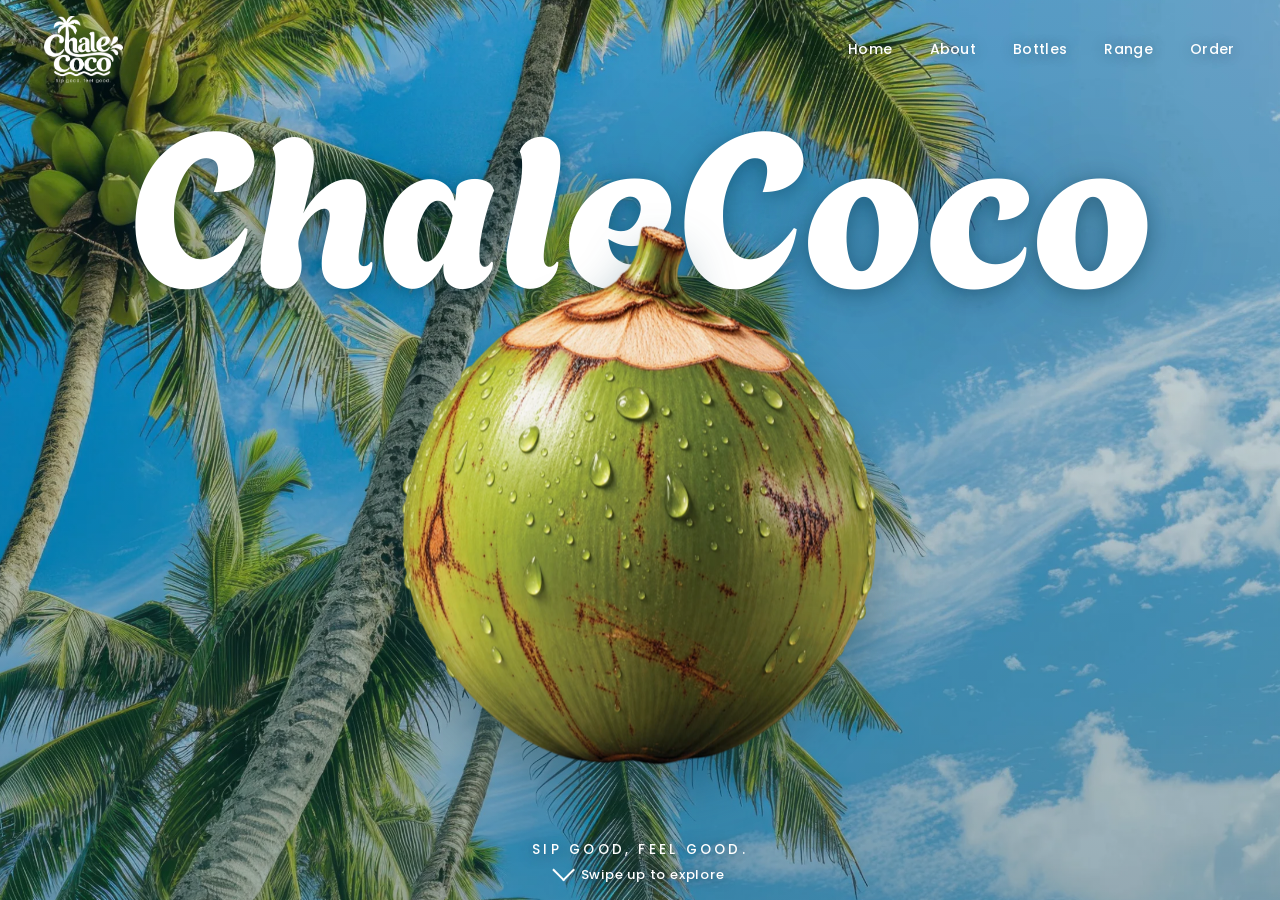
<file: index.html>
<!doctype html><html lang="en" class="intro"><head><meta charset="utf-8">
<meta name="viewport" content="width=device-width,initial-scale=1,viewport-fit=cover">
<title>ChaleCoco — Sip good, feel good</title>
<meta name="description" content="100% pure, hand-picked Ghanaian coconut water with zero added sugar. Order on WhatsApp: 0531014722.">
<link rel="preconnect" href="https://fonts.googleapis.com"><link rel="preconnect" href="https://fonts.gstatic.com" crossorigin>
<link href="https://fonts.googleapis.com/css2?family=Agbalumo&family=Poppins:wght@400;500;600&display=swap" rel="stylesheet">
<link rel="stylesheet" href="styles.css"></head>
<body><div id="stage" data-s="0">
<div class="photo"></div><div class="photo b"></div><div class="veil"></div><div class="veil l"></div>
<nav><a class="brand" href="#" data-go="0" aria-label="ChaleCoco home"><span class="logo"></span></a>
 <button class="menu-toggle" type="button" aria-label="Open navigation menu" aria-controls="nav-links" aria-expanded="false"><span></span><span></span><span></span></button>
 <div class="links" id="nav-links"><a href="#" data-go="0">Home</a><a href="#" data-go="1">About</a><a href="#" data-go="2">Bottles</a><a href="#" data-go="3">Range</a><a href="#" data-go="4">Order</a></div></nav>

<h1 class="mark">ChaleCoco</h1>
<p class="tag0">Sip good, feel good.</p>

<div class="coco"><img src="assets/coconut.webp" alt="A fresh green ChaleCoco coconut" draggable="false"></div>
<img class="cooler" src="assets/cooler.webp" alt="ChaleCoco pink and green bottles on ice" draggable="false">

<section class="about"><p class="eyebrow">About ChaleCoco</p>
 <h2>ChaleCoco is 100% pure, hand-picked Ghanaian coconut water with zero added sugar; fresh, refreshing hydration straight from the tree.</h2>
 <p>Whether it&rsquo;s a quick team treat or a special celebration, bring the refreshing goodness of ChaleCoco to the occasion.</p>
 <ul class="facts"><li>100% pure</li><li>No added sugar</li><li>Natural hydration</li><li>Fresh from the tree</li></ul></section>
<div class="copy1"><h2>Good vibes, great company<br>and naturally refreshing sips.</h2><p class="eyebrow">Pink &amp; green bottles &middot; 100% pure Ghanaian coconut water</p></div>

<section class="p2"><div class="stallwrap"><img src="assets/stall.webp" alt="Friends enjoying ChaleCoco at an event stall" draggable="false"></div>
 <div class="menu"><h2>The range</h2><div id="list" class="list"></div>
 <h3>Perfect for every occasion</h3><ul class="occ"><li>Lunch breaks &amp; team treats</li><li>Corporate events &amp; team building</li><li>End-of-year celebrations</li><li>Weddings &amp; milestone celebrations</li></ul></div></section>

<section class="p3"><picture class="p3photo-wrap"><source media="(max-width:720px), (max-aspect-ratio:9/10)" srcset="assets/couple.webp"><img class="p3photo" src="assets/stall.webp" alt="Friends enjoying ChaleCoco at the event stall" draggable="false"></picture><div class="cta">
 <h2>Refresh the moment<br>with ChaleCoco.</h2>
 <a class="order" data-wa href="#" target="_blank" rel="noopener"><svg viewBox="0 0 32 32" aria-hidden="true"><path d="M16 3a13 13 0 0 0-11 19.9L3 29l6.3-2A13 13 0 1 0 16 3zm0 2.4a10.6 10.6 0 1 1-5.5 19.7l-.4-.2-3.7 1.2 1.2-3.6-.3-.4A10.6 10.6 0 0 1 16 5.4zm-4 5.4c-.3 0-.7.1-1 .5-.4.4-1.3 1.3-1.3 3.1s1.3 3.6 1.5 3.8c.2.3 2.6 4.1 6.4 5.6 3.1 1.2 3.7 1 4.4.9.7-.1 2.2-.9 2.5-1.8.3-.9.3-1.6.2-1.8-.1-.2-.4-.3-.8-.5s-2.2-1.1-2.5-1.2c-.3-.1-.6-.2-.8.2-.2.3-.9 1.2-1.1 1.4-.2.2-.4.3-.7.1-.4-.2-1.5-.5-2.8-1.7-1-.9-1.7-2-1.9-2.4-.2-.4 0-.6.2-.8l.5-.6c.2-.2.2-.4.4-.6.1-.3.1-.5 0-.7l-1.1-2.7c-.3-.7-.6-.6-.8-.6z"/></svg><span>Order on WhatsApp</span></a>
 <p class="num">Call <a href="tel:+233531014722">0531014722</a></p>
 <p class="sign">Sip good, feel good.</p>
 <div class="socials"><span>Follow us</span>
  <a class="social-link" href="#" data-social-placeholder aria-disabled="true" aria-label="Instagram (coming soon)"><svg viewBox="0 0 24 24" aria-hidden="true"><rect x="3.25" y="3.25" width="17.5" height="17.5" rx="5" fill="none" stroke="currentColor" stroke-width="1.8"/><circle cx="12" cy="12" r="4" fill="none" stroke="currentColor" stroke-width="1.8"/><circle cx="17.7" cy="6.5" r="1.1" fill="currentColor"/></svg></a>
  <a class="social-link" href="#" data-social-placeholder aria-disabled="true" aria-label="Facebook (coming soon)"><svg viewBox="0 0 24 24" aria-hidden="true"><path d="M13.6 21v-8h2.8l.4-3h-3.2V8.1c0-.9.3-1.5 1.6-1.5h1.7V3.9c-.3 0-1.4-.1-2.6-.1-2.6 0-4.3 1.6-4.3 4.5V10H7.2v3H10v8z" fill="currentColor"/></svg></a>
  <a class="social-link" href="#" data-social-placeholder aria-disabled="true" aria-label="TikTok (coming soon)"><svg viewBox="0 0 24 24" aria-hidden="true"><path d="M15.7 3h-3.2v12.3a2.7 2.7 0 1 1-2.4-2.7v-3.3a6 6 0 1 0 5.6 6V9.1a8.3 8.3 0 0 0 4.8 1.5V7.3a5 5 0 0 1-4.8-4.3Z" fill="currentColor"/></svg></a>
 </div></div></section>

<div class="explore-hint" aria-hidden="true"><span class="hint-arrow"></span><span>Swipe up to explore</span></div>
</div><script src="main.js"></script></body></html>
</file>
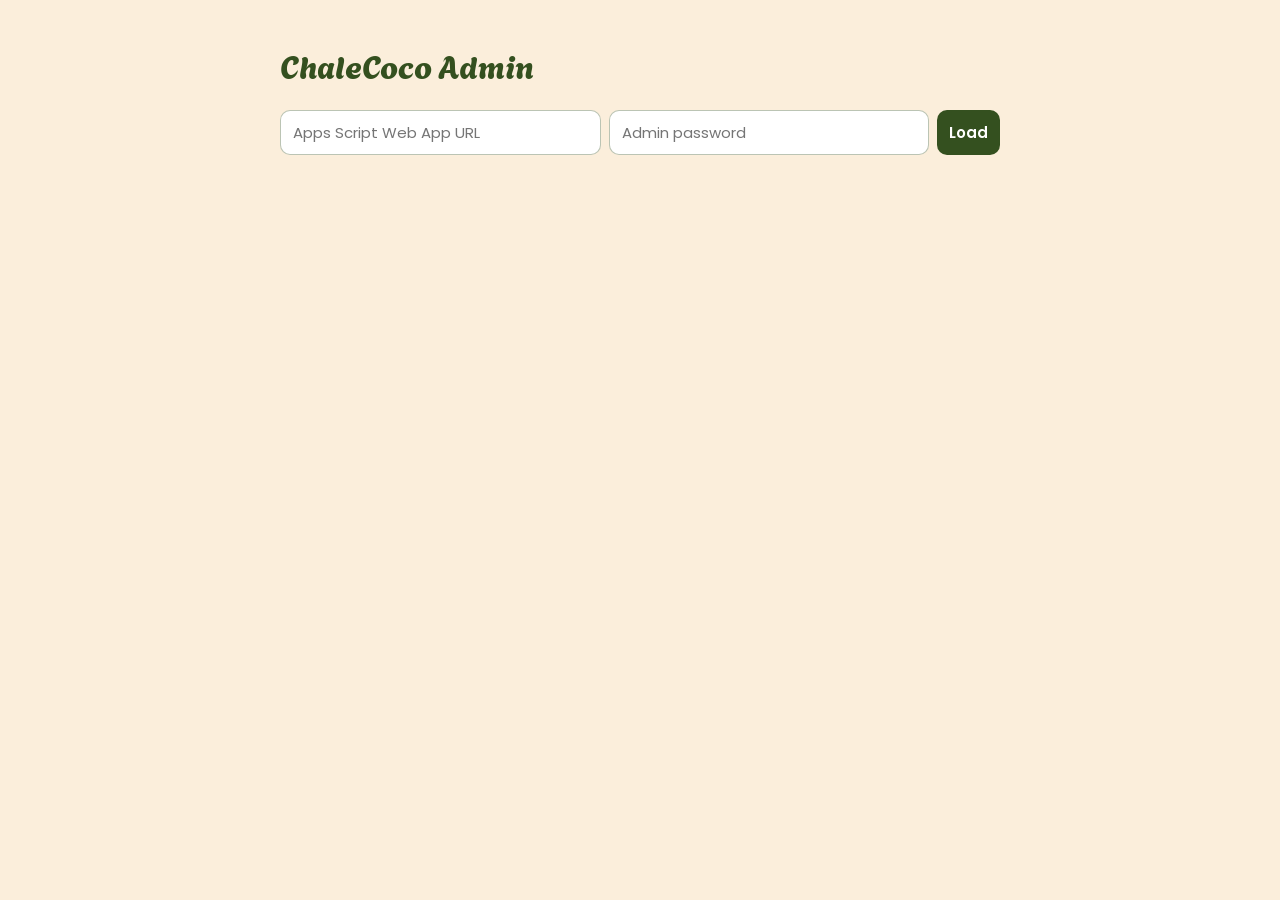
<file: admin.html>
<!doctype html><html lang="en"><head><meta charset="utf-8"><meta name="viewport" content="width=device-width,initial-scale=1"><meta name="robots" content="noindex">
<title>ChaleCoco Admin</title><link href="https://fonts.googleapis.com/css2?family=Agbalumo&family=Poppins:wght@400;500;600&display=swap" rel="stylesheet">
<style>*{box-sizing:border-box}body{margin:0;background:#FBEEDB;color:#26361a;font:15px Poppins,sans-serif;padding:20px}main{max-width:720px;margin:auto}
h1{font:400 32px Agbalumo,cursive;color:#34501F}input,select,button{font:inherit;padding:10px 12px;border-radius:10px;border:1px solid #34501F55;background:#fff;min-height:44px}
button{background:#34501F;color:#fff;border:0;cursor:pointer;font-weight:600}button.x{background:#a3321f}button.g{background:#fff;color:#34501F;border:1px solid #34501F}
.row{display:flex;gap:8px;flex-wrap:wrap;margin:10px 0}.row input{flex:1;min-width:150px}.card{background:#fff;border-radius:16px;padding:14px;margin:10px 0;display:grid;gap:8px}.card.off{opacity:.55}
#msg{min-height:1.4em;color:#a3321f}</style></head><body><main><h1>ChaleCoco Admin</h1>
<div class="row"><input id="api" placeholder="Apps Script Web App URL"><input id="pw" type="password" placeholder="Admin password"><button id="load">Load</button></div><p id="msg"></p>
<div id="add" hidden><h3>Add a product</h3><div class="row"><input id="n" placeholder="Name"><input id="d" placeholder="Short description"></div>
<div class="row"><input id="pr" placeholder="Price (GH₵, optional)"><select id="t"><option value="green">Green</option><option value="pink">Pink</option></select><button id="addb">Add</button></div></div><div id="list"></div>
<script>
const $=s=>document.querySelector(s);$('#api').value=localStorage.api||'';
const call=async(b)=>{const r=await fetch($('#api').value,{method:'POST',headers:{'Content-Type':'text/plain'},body:JSON.stringify({pw:$('#pw').value,...b})});return r.json()};
function draw(ps){$('#list').innerHTML=ps.map(p=>`<div class="card ${p.active?'':'off'}"><b>${esc(p.name)}</b><small>${esc(p.desc)}</small>
<div class="row"><input value="${esc(p.price)}" placeholder="Price" onchange="up('${p.id}',{price:this.value})"><button class="g" onclick="up('${p.id}',{active:${!p.active}})">${p.active?'Hide':'Show'}</button><button class="x" onclick="del('${p.id}')">Delete</button></div></div>`).join('')}
const esc=s=>String(s).replace(/[&<>"']/g,c=>({'&':'&amp;','<':'&lt;','>':'&gt;','"':'&quot;',"'":'&#39;'}[c]));
async function run(b){$('#msg').textContent='';try{const r=await call(b);if(r.error)throw r.error;draw(r.products);$('#add').hidden=false}catch(e){$('#msg').textContent=String(e)}}
$('#load').onclick=async()=>{localStorage.api=$('#api').value;try{const r=await(await fetch($('#api').value+'?pw='+encodeURIComponent($('#pw').value))).json();draw(r.products);$('#add').hidden=false}catch(e){$('#msg').textContent='Could not load. Check the URL and password.'}};
const up=(id,p)=>run({action:'update',id,p}),del=id=>confirm('Delete this product?')&&run({action:'delete',id});
$('#addb').onclick=()=>run({action:'add',p:{name:$('#n').value,desc:$('#d').value,price:$('#pr').value,tone:$('#t').value}});
</script></main></body></html>
</file>
<file: styles.css>
@charset "UTF-8";
:root{--ink:#0A4A5C;--sea:#0C8099;--pale:#EDF6F7;--disp:Agbalumo,cursive;--body:Poppins,system-ui,sans-serif;--ej:cubic-bezier(.3,0,.05,1);--ep:cubic-bezier(.3,0,.15,1);--t:1.25s}
*{box-sizing:border-box;margin:0;padding:0}
html,body{height:100%;overflow:hidden;overscroll-behavior:none;background:#2c9fc7;color:#fff;font:400 16px/1.5 var(--body);-webkit-font-smoothing:antialiased}
button{font:inherit}img{display:block;max-width:100%;user-select:none;-webkit-user-drag:none}a{color:inherit}
h1,h2,h3{font-family:var(--disp);font-weight:400}
.eyebrow{font-size:12px;font-weight:500;letter-spacing:.22em;text-transform:uppercase;opacity:.9}
#stage{position:fixed;inset:0;height:100svh;overflow:hidden;--x:0vw;--y:5vh;--k:.93;--cw:min(66vh,88vw);--intro-y:0vh}
/* photography */
.photo{position:absolute;inset:-1px;background:url(assets/hero.webp) 50% 40%/cover;transform-origin:50% 40%;transform:translateY(var(--intro-y)) scale(1.04);transition:transform 1.8s var(--ep),opacity 1.1s var(--ep);pointer-events:none}
.photo.b{background:url(assets/palm.webp) 50% 38%/cover;opacity:0;transform:translateY(var(--intro-y)) scale(1.1)}
.veil{position:absolute;inset:0;background:linear-gradient(rgba(4,58,78,.16),rgba(4,58,78,.36));opacity:1;transition:opacity 1.2s var(--ep);pointer-events:none}
.veil.l{background:linear-gradient(90deg,rgba(3,42,38,.86),rgba(3,42,38,.55) 48%,rgba(3,42,38,.05) 82%);opacity:0}
/* nav */
nav{position:fixed;z-index:20;inset:0 0 auto;display:flex;align-items:center;justify-content:space-between;gap:16px;padding:max(10px,1.8vh) clamp(18px,3.4vw,48px);color:#fff;transition:color .5s}
.brand{display:block;filter:drop-shadow(0 1px 12px rgba(0,40,60,.4))}
.logo{display:block;height:clamp(52px,7.4vh,72px);aspect-ratio:900/758;background:currentColor;-webkit-mask:url(assets/logo.png) center/contain no-repeat;mask:url(assets/logo.png) center/contain no-repeat}
.links{display:flex;gap:clamp(18px,2.6vw,40px);font-weight:500;font-size:14px;letter-spacing:.02em;text-shadow:0 1px 14px rgba(0,50,70,.4)}
.links a{text-decoration:none;padding:10px 2px;position:relative}
.links a:after{content:"";position:absolute;left:2px;right:2px;bottom:5px;height:1px;background:currentColor;transform:scaleX(0);transform-origin:left;transition:transform .35s}
.links a:hover:after,.links a:focus-visible:after{transform:scaleX(1)}
.menu-toggle{display:none;width:44px;height:44px;border:1px solid rgba(255,255,255,.62);border-radius:50%;background:rgba(4,58,78,.28);color:inherit;align-items:center;justify-content:center;flex-direction:column;gap:4px;cursor:pointer;backdrop-filter:blur(8px);-webkit-tap-highlight-color:transparent}
.menu-toggle span{display:block;width:17px;height:1.5px;border-radius:2px;background:currentColor;transition:transform .25s,opacity .2s}
nav[data-open="true"] .menu-toggle span:first-child{transform:translateY(5.5px) rotate(45deg)}
nav[data-open="true"] .menu-toggle span:nth-child(2){opacity:0}
nav[data-open="true"] .menu-toggle span:last-child{transform:translateY(-5.5px) rotate(-45deg)}
nav[data-open="true"] .links{position:absolute;top:calc(100% + 8px);right:clamp(14px,3.4vw,48px);display:flex;flex-direction:column;gap:2px;min-width:176px;max-height:calc(100svh - 104px);overflow-y:auto;overscroll-behavior:contain;padding:8px;border:1px solid rgba(255,255,255,.2);border-radius:16px;background:rgba(4,58,78,.96);box-shadow:0 12px 32px rgba(3,40,50,.24);backdrop-filter:blur(14px);-webkit-backdrop-filter:blur(14px);text-shadow:none}
nav[data-open="true"] .links a{min-height:44px;padding:11px 12px;border-radius:9px}
nav[data-open="true"] .links a:hover,nav[data-open="true"] .links a:focus-visible{background:rgba(255,255,255,.13)}
nav[data-open="true"] .links a:after{display:none}
/* hero type */
.mark{position:absolute;z-index:1;left:0;right:0;top:9vh;text-align:center;font-size:min(21vw,24vh,330px);line-height:1;color:#fff;text-shadow:0 .02em .1em rgba(4,50,70,.45),0 0 .5em rgba(4,50,70,.25);transition:opacity 1s var(--ep),transform var(--t) var(--ep)}
.tag0{position:absolute;z-index:6;left:0;right:0;bottom:max(20px,4.4vh);text-align:center;font-weight:500;font-size:clamp(13px,1.05vw,15px);letter-spacing:.24em;text-transform:uppercase;color:#fff;text-shadow:0 1px 14px rgba(4,50,70,.6);transition:opacity .8s var(--ep)}
/* products */
.coco{position:absolute;z-index:5;left:50%;top:50%;width:var(--cw);aspect-ratio:1227/1282;transform:translate(-50%,-50%) translate(var(--x),calc(var(--y) + var(--intro-y))) scale(var(--k));transition:transform var(--t) var(--ej),opacity .7s;will-change:transform;filter:drop-shadow(0 3vh 3vh rgba(4,58,78,.4));pointer-events:none}
.coco img{width:100%;height:100%}
.cooler{position:absolute;z-index:4;left:50%;top:50%;width:min(50vw,66vh);transform:translate(-50%,-50%) translate(60vw,110vh);transition:transform var(--t) var(--ej);filter:drop-shadow(0 3vh 3vh rgba(4,58,78,.4));pointer-events:none}
/* about */
.about,.copy1{position:absolute;z-index:3;opacity:0;pointer-events:none;transition:opacity .5s,transform .8s var(--ep);text-shadow:0 1px 18px rgba(3,40,50,.4)}
.about{left:clamp(24px,6vw,96px);top:50%;width:min(46vw,640px);transform:translateY(calc(-50% + 24px))}
.about h2{margin:.5em 0 .6em;font-size:clamp(24px,2.9vw,44px);line-height:1.15}.about>p:not(.eyebrow){font-size:clamp(14px,1.2vw,17px);max-width:34em}
.facts{list-style:none;display:flex;flex-wrap:wrap;gap:8px 0;margin-top:1.6em;font-size:13px;font-weight:500;letter-spacing:.04em}
.facts li{padding:0 16px;border-left:1px solid rgba(255,255,255,.5)}.facts li:first-child{padding-left:0;border:0}
.copy1{left:0;right:0;top:max(13vh,84px);text-align:center;padding:0 20px;transform:translateY(24px)}
.copy1 h2{font-size:clamp(26px,3.8vw,56px);line-height:1.12}.copy1 .eyebrow{margin-top:1em}
/* panels */
.p2,.p3{position:absolute;inset:0;transform:translateY(100%);transition:transform .9s var(--ep)}
.p2{z-index:3;background:var(--sea);display:grid;grid-template-columns:1fr 1fr;align-items:center;gap:4vw;padding:84px clamp(22px,6vw,96px) 92px;overflow-y:auto;overscroll-behavior-y:contain;-webkit-overflow-scrolling:touch;scrollbar-width:thin;scrollbar-color:rgba(255,255,255,.45) transparent}
.p3{z-index:4;background:var(--pale);color:var(--ink);transition-delay:.15s;overflow:hidden}
.stallwrap{display:flex;justify-content:center}.stallwrap img{max-height:72vh;width:auto}
.menu h2{font-size:clamp(30px,3.4vw,50px);margin-bottom:.4em}.menu h3{margin:1.6em 0 .5em;font-size:clamp(18px,1.7vw,24px);color:#FFE48A}
.list{border-bottom:1px solid rgba(255,255,255,.3)}
.row{display:grid;grid-template-columns:1fr auto;gap:16px;align-items:center;padding:13px 0;border-top:1px solid rgba(255,255,255,.3)}
.row b{display:block;font-weight:500;font-size:16px}.row small{display:block;opacity:.85;font-size:13px;line-height:1.4}
.act{display:flex;gap:16px;align-items:center;white-space:nowrap;font-size:14px}.act em{font-style:normal;opacity:.9}
.act a{font-weight:600;text-decoration:none;padding:10px 0;border-bottom:1px solid transparent}.act a:hover{border-color:#fff}
.occ{list-style:none;display:grid;grid-template-columns:1fr 1fr;gap:6px 24px;font-size:14px}.occ li:before{content:"\2014  ";opacity:.6}
.p3photo-wrap{position:absolute;top:0;right:0;width:68%;height:100%;-webkit-mask-image:linear-gradient(90deg,transparent 0,#000 25%);mask-image:linear-gradient(90deg,transparent 0,#000 25%);pointer-events:none}
.p3photo{width:100%;height:100%;object-fit:contain;object-position:right center}
.cta{position:absolute;left:clamp(24px,6vw,96px);top:52%;transform:translateY(-50%);max-width:44vw}
.cta h2{font-size:clamp(32px,4.6vw,72px);line-height:1.08}
.cta>*{opacity:0;transform:translateY(22px);transition:opacity .9s,transform 1s cubic-bezier(.22,1,.36,1)}
.cta .order{display:inline-flex;align-items:center;gap:10px;min-height:48px;margin-top:1.15em;padding:.65em 1.25em;border:1px solid rgba(12,128,153,.22);border-radius:999px;background:#fff;color:var(--ink);box-shadow:0 5px 16px rgba(10,74,92,.12);font-size:clamp(15px,1.05vw,17px);font-weight:600;letter-spacing:.02em;text-decoration:none;transition:background .25s,color .25s,transform .25s,box-shadow .25s}
.cta .order svg{width:22px;height:22px;fill:currentColor;flex:none}
.cta .order:hover{background:var(--ink);color:#fff;transform:translateY(-2px);box-shadow:0 8px 20px rgba(10,74,92,.2)}
.cta .order:focus-visible,.social-link:focus-visible,.menu-toggle:focus-visible{outline:3px solid #F5C96B;outline-offset:3px}
.cta .num{margin-top:.7em;font-size:clamp(16px,1.5vw,20px)}.cta .num a{font-weight:600}
.cta .sign{margin-top:2em;font-size:14px;font-weight:500;letter-spacing:.3em;text-transform:uppercase;opacity:.7}
.socials{display:flex;align-items:center;gap:9px;margin-top:1.2em;font-size:12px;font-weight:500;letter-spacing:.08em}
.social-link{display:grid;place-items:center;width:40px;height:40px;border:1px solid rgba(10,74,92,.2);border-radius:50%;background:rgba(255,255,255,.72);color:var(--ink);transition:transform .2s,background .2s,color .2s}
.social-link svg{display:block;width:19px;height:19px}
.social-link:hover{transform:translateY(-2px);background:var(--ink);color:#fff}
.social-link[aria-disabled="true"]{cursor:default}
.social-link[aria-disabled="true"]:hover{transform:none;background:rgba(255,255,255,.72);color:var(--ink)}
.explore-hint{position:fixed;z-index:16;left:50%;bottom:max(16px,env(safe-area-inset-bottom));transform:translateX(-50%);display:flex;align-items:center;gap:9px;color:#fff;font-size:13px;font-weight:500;letter-spacing:.06em;text-shadow:0 1px 12px rgba(4,50,70,.75);pointer-events:none;transition:opacity .35s}
.hint-arrow{width:16px;height:16px;border-right:2px solid currentColor;border-bottom:2px solid currentColor;transform:translateY(-4px) rotate(45deg);animation:hint-bob 1.25s ease-in-out infinite}
@keyframes hint-bob{50%{transform:translateY(2px) rotate(45deg)}}
#stage:not([data-s="0"]) .explore-hint{opacity:0}
/* ===== scene states (landscape) ===== */
#stage:not([data-s="0"]) .mark,#stage:not([data-s="0"]) .tag0{opacity:0;pointer-events:none}
#stage:not([data-s="0"]) .mark{transform:scale(1.06)}
#stage[data-s="1"]{--x:25vw;--y:6vh;--k:.8}
#stage[data-s="1"] .photo{opacity:0}#stage[data-s="1"] .photo.b{opacity:1;transform:translateY(var(--intro-y)) scale(1)}
#stage[data-s="1"] .veil{opacity:0}#stage[data-s="1"] .veil.l{opacity:1}
#stage[data-s="1"] .about{opacity:1;transform:translateY(-50%);pointer-events:auto;transition-delay:.55s}
#stage[data-s="2"]{--x:-25vw;--y:6vh;--k:.74}
#stage[data-s="2"] .photo{transform:translateY(var(--intro-y)) scale(1.4)}
#stage[data-s="2"] .cooler{transform:translate(-50%,-50%) translate(24vw,10vh)}
#stage[data-s="2"] .copy1{opacity:1;transform:none;transition-delay:.7s}
#stage[data-s="3"]{--x:-39vw;--y:30vh;--k:.3}
#stage[data-s="4"]{--x:0vw;--y:-10vh;--k:.2}#stage[data-s="4"] .coco{opacity:0}
#stage[data-s="3"] .cooler,#stage[data-s="4"] .cooler{transform:translate(-50%,-50%) translate(24vw,-120vh)}
#stage[data-s="3"] .p2,#stage[data-s="4"] .p2,#stage[data-s="4"] .p3{transform:none}
#stage[data-s="4"] nav{color:var(--ink)}#stage[data-s="4"] .brand{filter:none}#stage[data-s="4"] .links{text-shadow:none}
#stage[data-s="4"] .cta>*{opacity:1;transform:none}#stage[data-s="4"] .cta>*:nth-child(1){transition-delay:.9s}#stage[data-s="4"] .cta>*:nth-child(2){transition-delay:1.05s}#stage[data-s="4"] .cta>*:nth-child(3){transition-delay:1.2s}#stage[data-s="4"] .cta>*:nth-child(4){transition-delay:1.35s}#stage[data-s="4"] .cta>*:nth-child(5){transition-delay:1.5s}
#stage[data-s="4"] .cta .sign{opacity:.7}
/* portrait + phones */
@media (max-aspect-ratio:9/10){
 .links{display:none}
 #stage{--cw:min(62vh,92vw)}
 .photo{background-position:22% 50%}.photo.b{background-position:50% 30%}
 .veil.l{background:linear-gradient(rgba(3,42,38,.82),rgba(3,42,38,.6) 55%,rgba(3,42,38,.1))}
 .about{left:22px;right:22px;top:15vh;width:auto;transform:translateY(24px)}.about h2{font-size:clamp(23px,5.8vw,32px)}.facts{display:none}
 #stage[data-s="1"] .about{transform:none}
 #stage[data-s="1"]{--x:0vw;--y:30vh;--k:.5}
 #stage[data-s="2"]{--x:0vw;--y:4vh;--k:.5}
 #stage[data-s="2"] .cooler{width:min(92vw,50vh);transform:translate(-50%,-50%) translate(0,32vh)}
 #stage[data-s="3"]{--x:0vw;--y:-37vh;--k:.2}
 #stage[data-s="3"] .cooler,#stage[data-s="4"] .cooler{transform:translate(-50%,-50%) translate(0,-120vh)}
 .copy1{top:max(64px,8vh)}.copy1 h2{font-size:clamp(22px,5.8vw,30px);line-height:1.08}.copy1 .eyebrow{font-size:10px;letter-spacing:.16em;margin-top:.7em}
  .p2{grid-template-columns:1fr;align-content:start;padding:max(78px,10vh) 22px 24px}.stallwrap{display:none}
  .p3photo-wrap{top:46%;width:100%;height:54%;-webkit-mask-image:linear-gradient(180deg,transparent 0,#000 20%);mask-image:linear-gradient(180deg,transparent 0,#000 20%)}
  .p3photo{object-position:center bottom}
  .cta{top:16vh;transform:none;max-width:none;right:24px;max-height:calc(100svh - max(78px,10vh) - 24px);overflow-y:auto;overscroll-behavior:contain;scrollbar-width:thin}.cta h2{font-size:clamp(30px,8.4vw,48px)}
 .mark{top:13vh}
}
@media (max-width:720px),(max-aspect-ratio:9/10){
 .links{display:none}
 .menu-toggle{display:flex}
 nav[data-open="true"] .links{display:flex}
 #stage[data-s="4"] nav[data-open="true"] .links{background:rgba(255,255,255,.97);border-color:rgba(10,74,92,.15);color:var(--ink)}
}
@media (max-height:560px){
 .cta h2{font-size:clamp(26px,4.6vw,32px);line-height:1.04}
 .cta .order{margin-top:.65em}
 .cta .num{margin-top:.45em}
 .cta .sign{margin-top:.85em}
 .cta .socials{margin-top:.65em}
}
@media (max-height:560px) and (min-aspect-ratio:9/10){
 .occ,.menu h3,.facts{display:none}
 .stallwrap img{max-height:60vh}
 .cta{top:72px;transform:none;max-height:calc(100svh - 94px);overflow-y:auto;overscroll-behavior:contain;scrollbar-width:thin}
}
@media (max-width:600px){
 .tag0{bottom:max(66px,8vh);font-size:13px;letter-spacing:.16em}
 .explore-hint{left:18px;bottom:max(24px,env(safe-area-inset-bottom));transform:none;font-size:12px}
 .row{padding:9px 0}
 .occ{grid-template-columns:1fr}
}
@media (prefers-reduced-motion:reduce){:root{--t:.01s}*{transition-duration:.01s!important;transition-delay:0s!important}}
@media (prefers-reduced-motion:no-preference){
 #stage[data-s="0"] .coco{animation:coconut-drift 4.5s ease-in-out infinite}
}
@keyframes coconut-drift{
 0%,100%{translate:0 0;rotate:0deg}
 50%{translate:0 -8px;rotate:-1deg}
}
html.intro #stage{--intro-y:27.6vh}
html.intro nav,html.intro .mark,html.intro .tag0{opacity:0}
html.intro #stage .photo,html.intro #stage .veil,html.intro #stage .coco{opacity:0}
html.intro-run #stage .photo,html.intro-run #stage .coco{transition-duration:1.6s;transition-timing-function:cubic-bezier(.5,0,0,1)}
html.intro-run #stage .photo,html.intro-run #stage .veil:not(.l),html.intro-run #stage .coco,html.intro-run nav,html.intro-run .mark,html.intro-run .tag0{opacity:1}
html.intro-run #stage .photo.b,html.intro-run #stage .veil.l{opacity:0}
html.intro-run nav{transition-duration:.35s}
html.intro-run .mark,html.intro-run .tag0{transition-duration:.45s}
</file>
